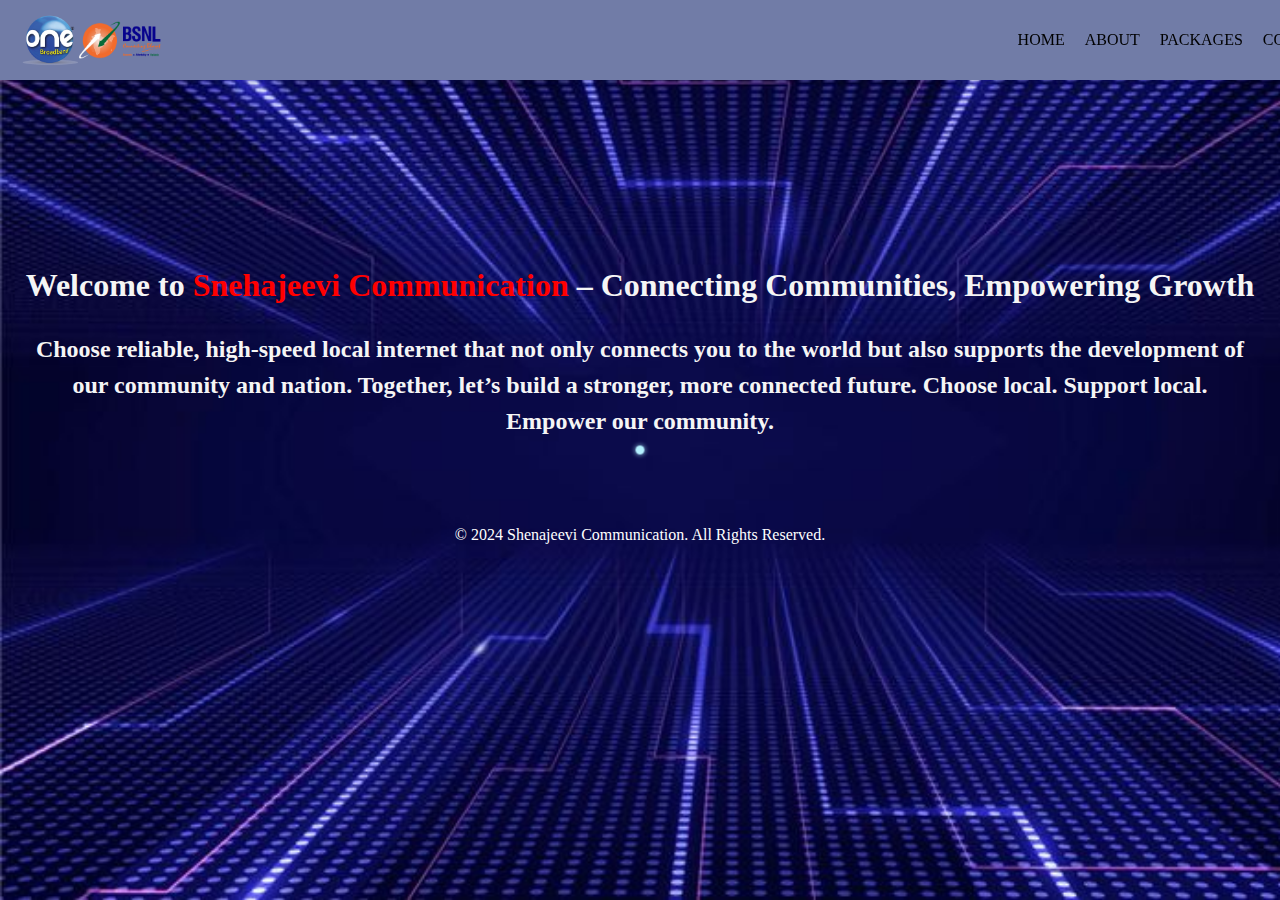
<file: index.html>
<!DOCTYPE html>
<html lang="en_US">
  <head>
    <meta charset="UTF-8">
    <meta name="viewport" content="width=device-width, initial-scale=1.0">
    <title>Snehajeevi Communication</title>
    <link rel="icon" type="image/x-icon" href="Logo.ico">
    <link rel="stylesheet" href="stylesheet.css">
     <link rel="stylesheet" href="menu.css">
  </head>

  <body>
    <div id="mobile-menu-placeholder"></div>
    <main>
    <div id="broadband">
      <img id="one" src="ONEBroadband.png">
      <img id="bsnl" src="BSNL-logo.png">
        <div class="menu">
            <a href="index.html">HOME</a>
            <a href="about.html">ABOUT</a>
            <a href="package.html">PACKAGES</a>
            <a href="contact.html">CONTACT</a>
        </div>
    </div>

    <div class="parent">
      <br>
      <br>
      <br>
      <br>
      <br>
    <h1>Welcome to <span class="name">Snehajeevi Communication</span> – Connecting Communities, Empowering Growth</h1>

    <h2> Choose reliable, high-speed local internet that not only connects you to the world but also supports the development of our community and nation.
    Together, let’s build a stronger, more connected future. Choose local. Support local. Empower our community.</h2>
  </div>
  </main>


  <footer>
    <br>
    <br>
    <p style="color: white; text-align: center;">&copy; 2024 Shenajeevi Communication. All Rights Reserved.</p>
  </footer>
    
  <script src="menu.js"></script>
</body>
</html>
</file>
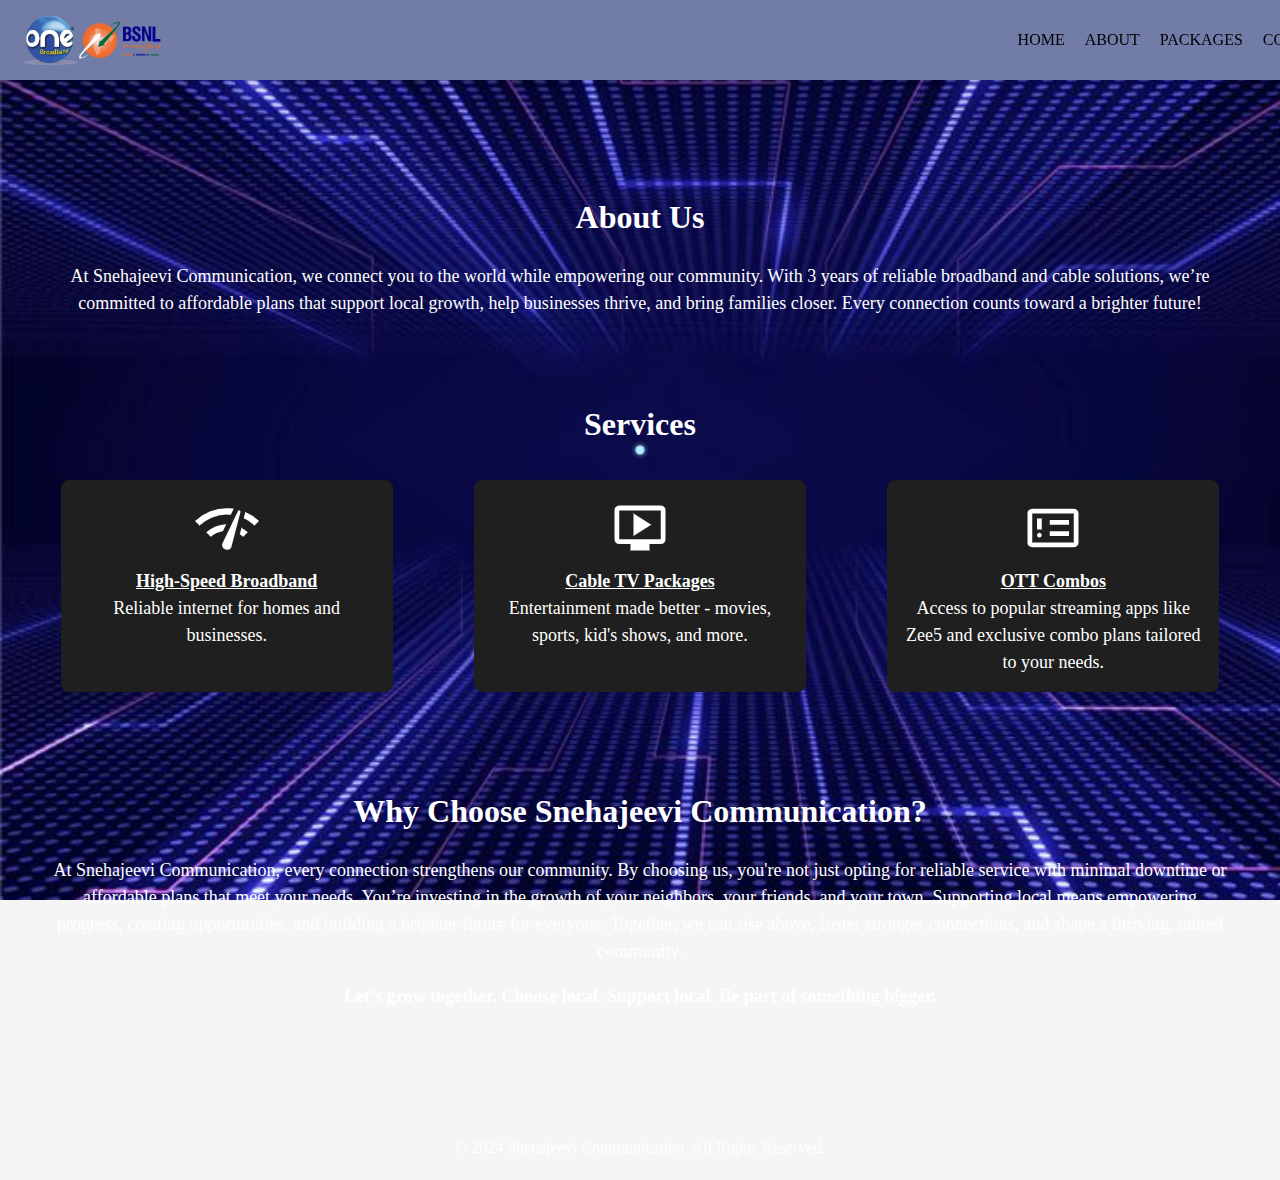
<file: about.html>
<!DOCTYPE html>
<html lang="en_US">
  <head>
    <meta charset="UTF-8">
    <meta name="viewport" content="width=device-width, initial-scale=1.0">
    <title>Snehajeevi Communication</title>
    <link rel="icon" type="image/x-icon" href="Logo.ico">
    <link rel="stylesheet" href="aboutstyle.css">
    <link rel="stylesheet" href="stylesheet.css">
    <link rel="stylesheet" href="menu.css">
  </head>

    <body>
      <div id="mobile-menu-placeholder"></div>
      <main>
      <div id="broadband">
        <img id="one" src="ONEBroadband.png">
        <img id="bsnl" src="BSNL-logo.png">
          <div class="menu">
              <a href="index.html">HOME</a>
              <a href="about.html">ABOUT</a>
              <a href="package.html">PACKAGES</a>
              <a href="contact.html">CONTACT</a>
          </div>
      </div>

      <div class="about">
        <br>
        <br>
        <br>
        <h1 >About Us</h1>
        <p>At Snehajeevi Communication, we connect you to the world while empowering our community. With 3 years of reliable broadband and cable solutions, we’re committed to affordable plans that support local growth, help businesses thrive, and bring families closer. Every connection counts toward a brighter future!</p>
        <br>
      </div>

      <div>
      <h1>Services</h1>
      <div class="service-container">
        <p class="service"><img src="speed.png" alt="High Speed"><br><strong style="text-decoration: underline;">High-Speed Broadband</strong><br>Reliable internet for homes and businesses.</p>
        <p class="service"><img src="tv.png" alt="TV Packages"><br><strong style="text-decoration: underline;">Cable TV Packages</strong><br>Entertainment made better - movies, sports, kid's shows, and more.</p>
        <p class="service"><img src="OT.png"><br><strong style="text-decoration: underline;">OTT Combos</strong><br>Access to popular streaming apps like Zee5 and exclusive combo plans tailored to your needs.</p>
      </div>
      <br>
      </div>


    <div class="why">
      <h1>Why Choose Snehajeevi Communication?</h1>
      <p>At Snehajeevi Communication, every connection strengthens our community. By choosing us, you're not just opting for reliable service with minimal downtime or affordable plans that meet your needs. You’re investing in the growth of your neighbors, your friends, and your town. Supporting local means empowering progress, creating opportunities, and building a brighter future for everyone. Together, we can rise above, foster stronger connections, and shape a thriving, united community.</p>
        <p><strong>Let’s grow together. Choose local. Support local. Be part of something bigger.</strong></p>
        <br>
      </div> 
      <main>


    <footer>
      <br>
      <br>
      <p style="color: white; text-align: center; font-size:16px;">&copy; 2024 Shenajeevi Communication. All Rights Reserved.</p>
    </footer>
 <script src="menu.js"></script>
  </body>
</html>
</file>
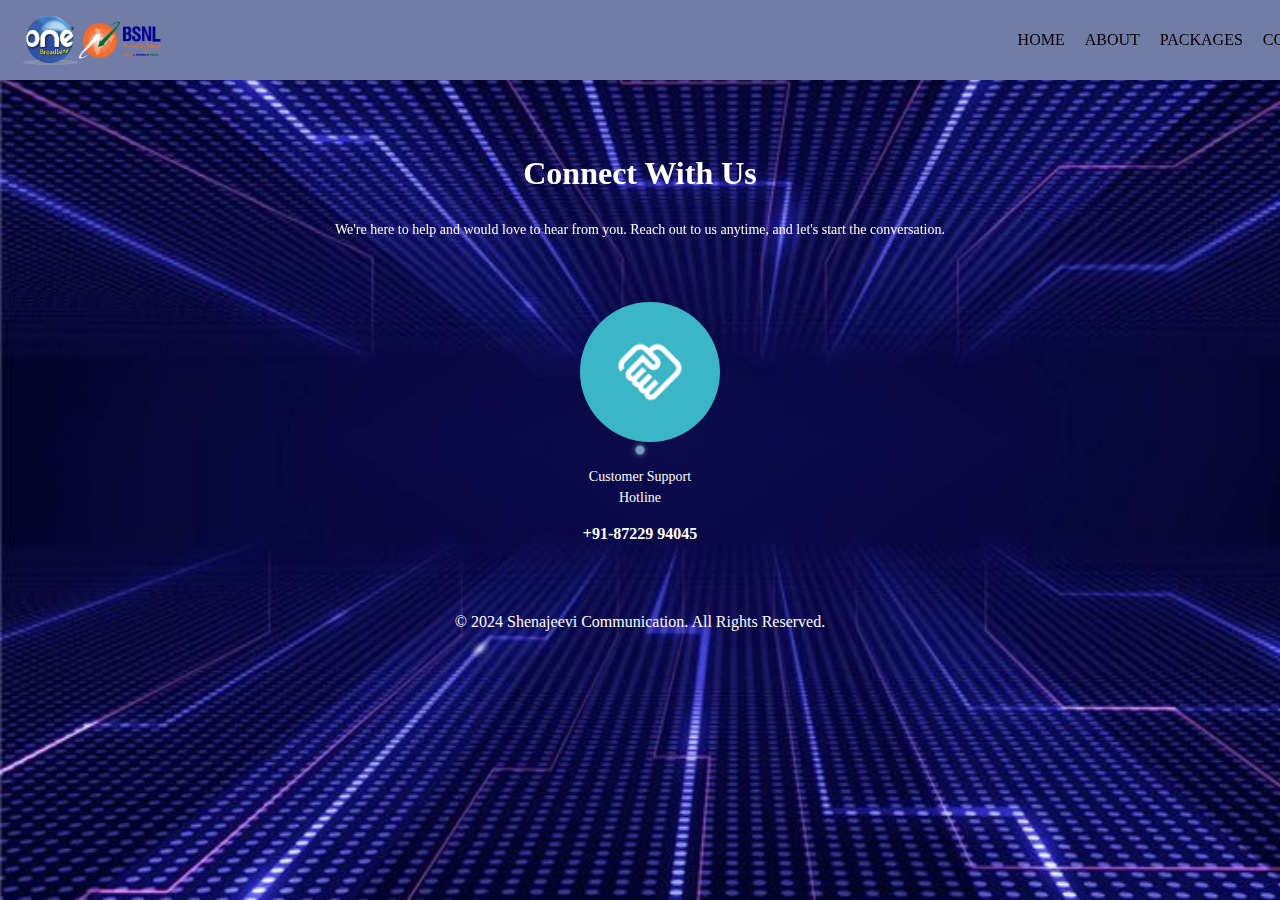
<file: contact.html>
<!DOCTYPE html>
<html lang="en_US">
  <head>
    <meta name="viewport" content="width=device-width, initial-scale=1.0">
    <title>Snehajeevi Communication</title>
    <link rel="icon" type="image/x-icon" href="Logo.ico">
    <link rel="stylesheet" href="stylesheet.css">
    <link rel="stylesheet" href="contactstyle.css">
     <link rel="stylesheet" href="menu.css">
  </head>

      <body>
        <div id="mobile-menu-placeholder"></div>
        <main>
        <div id="broadband">
          <img id="one" src="ONEBroadband.png">
          <img id="bsnl" src="BSNL-logo.png">
            <div class="menu">
                <a href="index.html">HOME</a>
                <a href="about.html">ABOUT</a>
                <a href="package.html">PACKAGES</a>
                <a href="contact.html">CONTACT</a>
            </div>
        </div>

        <div class="contact">
          <br>
          <br>
          <h1>Connect With Us</h1>
          <p>We're here to help and would love to hear from you. Reach out to us anytime, and let's start the conversation.</p>
          <br>
          <br>
        </div>

        <div class="imp-container">
          <div class="imp-item">
              <span class="imp">
                  <img src="help2.png" alt="Icon" />
              </span>
              <p>Customer Support Hotline</p>
              <h3>+91-87229 94045</h3>
          </div>
      </div>
        </main>

        <footer>
          <br>
          <br>
          <p style="color: white; text-align: center; font-size:16px;">&copy; 2024 Shenajeevi Communication. All Rights Reserved.</p>
        </footer>
        <script src="menu.js"></script>
      </body>
</html>
</file>
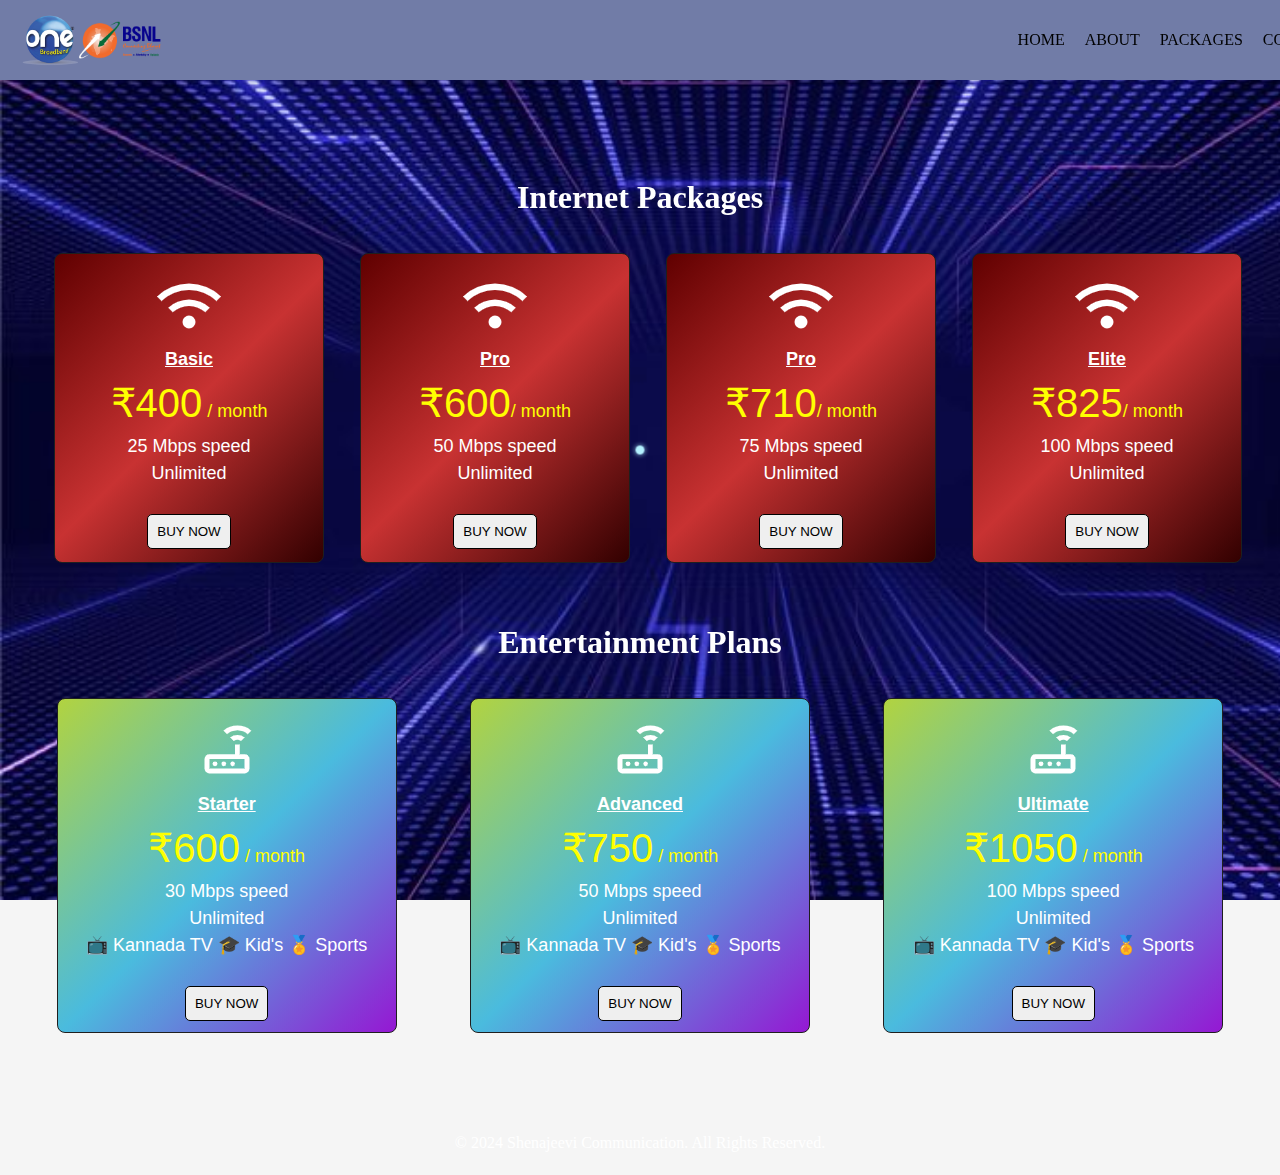
<file: package.html>
<!DOCTYPE html>
<html lang="en_US">
  <head>
    <meta name="viewport" content="width=device-width, initial-scale=1.0">
    <title>Snehajeevi Communication</title>
    <link rel="icon" type="image/x-icon" href="Logo.ico">
    <link rel="stylesheet" href="stylesheet.css">
    <link rel="stylesheet" href="packagestyle.css">
     <link rel="stylesheet" href="menu.css">
  </head>

      <body>
        <div id="mobile-menu-placeholder"></div>
        <main>
        <div id="broadband">
          <img id="one" src="ONEBroadband.png">
          <img id="bsnl" src="BSNL-logo.png">
            <div class="menu">
                <a href="index.html">HOME</a>
                <a href="about.html">ABOUT</a>
                <a href="package.html">PACKAGES</a>
                <a href="contact.html">CONTACT</a>
            </div>
        </div>

        <div>
          <br>
          <br>
          <br>
          <h1 class="package">Internet Packages</h1>
          <div class="package-container">
            <br>
            <p class="pack"><img src="wifi.png" alt="wifi"><br><strong class= "plan">Basic</strong><br><span class="money">&#8377;400</span><span style="color: yellow;"> / month</span><br> 25 Mbps speed<br>Unlimited<br><br><a href="tel:+91-87229 94045" style="text-decoration: underline;"><button>BUY NOW</button></a></p>
            <p class="pack"><img src="wifi.png" alt="wifi"><br><strong class= "plan">Pro</strong><br><span class="money">&#8377;600</span><span style="color: yellow;">/ month</span><br> 50 Mbps speed<br>Unlimited<br><br><a href="tel:+91-87229 94045"><button>BUY NOW</button></a></p>
            <p class="pack"><img src="wifi.png" alt="wifi"><br><strong class= "plan">Pro</strong><br><span class="money">&#8377;710</span><span style="color: yellow;">/ month</span><br> 75 Mbps speed<br>Unlimited<br><br><a href="tel:+91-87229 94045"><button>BUY NOW</button></a></p>
            <p class="pack"><img src="wifi.png" alt="wifi"><br><strong class= "plan">Elite</strong><br><span class="money">&#8377;825</span><span style="color: yellow;">/ month</span><br> 100 Mbps speed<br>Unlimited<br><br><a href="tel:+91-87229 94045"><button>BUY NOW</button></a></p>
          </div>
        </div>

        <div>
          <br>
          <h1 class="package">Entertainment Plans</h1>
          <div class="combo-container">
          <p class="combo"><img src="router.png" alt="wifi"><br><strong class= "plan">Starter</strong><br><span class="money">&#8377;600</span><span style="color: yellow;"> / month</span><br> 30 Mbps speed<br>Unlimited<br><span>📺 Kannada TV 🎓 Kid's 🏅 Sports</span> <br><br><a href="tel:+91-99450 55564" style="text-decoration: underline;"><button>BUY NOW</button></a></p>
          <p class="combo"><img src="router.png" alt="wifi"><br><strong class= "plan">Advanced</strong><br><span class="money">&#8377;750</span><span style="color: yellow;"> / month</span><br> 50 Mbps speed<br>Unlimited<br><span>📺 Kannada TV 🎓 Kid's 🏅 Sports</span> <br><br><a href="tel:+91-99450 55564" style="text-decoration: underline;"><button>BUY NOW</button></a></p>
          <p class="combo"><img src="router.png" alt="wifi"><br><strong class= "plan">Ultimate</strong><br><span class="money">&#8377;1050</span><span style="color: yellow;"> / month</span><br> 100 Mbps speed<br>Unlimited<br><span>📺 Kannada TV 🎓 Kid's 🏅 Sports</span> <br><br><a href="tel:+91-99450 55564" style="text-decoration: underline;"><button>BUY NOW</button></a></p>
        </div>
        <br>
        </div>
      </main>

      <footer>
        <br>
        <br>
        <p style="color: white; text-align: center; font-size:16px;">&copy; 2024 Shenajeevi Communication. All Rights Reserved.</p>
      </footer>
    <script src="menu.js"></script>
      </body>

</html>
</file>
<file: stylesheet.css>
body {
  background-color: #F5F5F5;
  background-image: url("BackGround.jpg");
  background-size: cover;
  background-attachment: fixed;
  margin:20px;
  line-height: 1.5;
  font-family: 'Times New Roman', Times, serif;
}

.parent {
  text-align: center;
  color:#F5F5F5;
  padding-top: 100px;
}

#broadband {
  background-color: #717ca7; 
  /*background-image: url(banner1.jpg);*/
  background-repeat: no-repeat;
  background-size: cover;
  display: flex; 
  align-items:center; 
  justify-content: space-between; 
  padding: 10px 20px; 
  position: fixed; 
  top: 0; 
  left: 0;
  width: 100%; 
  box-shadow: 0px 4px 6px rgba(0, 0, 0, 0.1); 
  z-index: 100; 
}

#broadband img {
  width: 60px; 
  height: 60px; 
  object-fit: contain; 
  margin-right: 10px;
}

#bsnl {
  width: 60px; 
  height: 60px;
  transform: scale(1.44); 
}

#mainlogo {
  margin: auto;
  margin-top: 10px;
  width: 40%;
  display: block;
  border: none;
  padding: 5px;
  height: auto;
}

.image-resize {
  animation: grow 0.9s forwards ease 1s; 
}

@keyframes grow {
  0% {
    transform: translateY(-100%);
    opacity: 0; 
  }
  100% {
    transform: translateY(0);
    opacity: 1; 
  }
}

#mainlogo{
  animation: grow 0.9s ease-out !important;
}

.menu {
  display:flex;
  gap: 20px;
  word-spacing: 30px;
  margin-left: 67%;
  text-transform: uppercase;
  margin-right: auto;
}

.menu a:link {
  color: #000000;
  text-decoration: none;
}

.menu a:visited {
  color: #000000;
  text-decoration: underline; 
}

.menu a:hover {
  color: rgb(255, 244, 199);
  background-color: rgba(147, 142, 142, 0.8);
  border: 1px solid rgba(167, 165, 165, 0.8);
  padding:2px;
  border-radius: 2px;
}

.menu a:active {
  color: rgb(67, 67, 66);
  text-decoration: underline;
}

.name{
  color:red;
}

.maincontent{
  color:#F5F5F5
}

/* Custom Animated Cursor */
.custom-cursor {
  position: fixed;
  top: 0;
  left: 0;
  width: 9px;
  height: 9px;
  pointer-events: none;
  border-radius: 50%;
  background: radial-gradient(circle, #b3f0ff 90%, rgba(179,240,255,0.2) 100%);
  box-shadow: 0 0 4px 1px #b3f0ff88;
  opacity: 0.65;
  z-index: 9999;
  transform: translate(-50%, -50%) scale(1);
  transition: background 0.2s, box-shadow 0.2s, transform 0.18s cubic-bezier(.22,1,.36,1);
  mix-blend-mode: lighten;
}
.custom-cursor.cursor-hover {
  background: radial-gradient(circle, #fff 90%, #b3f0ff 100%);
  box-shadow: 0 0 8px 2px #b3f0ffcc, 0 0 2px 0.5px #fff;
  transform: translate(-50%, -50%) scale(1.1);
}
@media (max-width: 768px) {
  .custom-cursor {
    display: none;
  }
  #broadband {
    flex-direction: column;
    padding: 10px;
    text-align: center;
  }

  .menu {
    display: block;
    text-align: center;
    word-spacing: 15px;
    margin: 10px 0;
  }

  #mainlogo {
    width: 60%;
    margin: 20px auto;
  }

  .parent h1, .parent h2 {
    font-size: 1.4rem;
    line-height: 1.8;
  }

  .maincontent p {
    font-size: 0.9rem;
  }
  .parent {
    padding-top: 90px;
  }
}

/* Styles for phones (screen width 480px and below) */
@media (max-width: 480px) {
  #broadband {
    flex-direction: column;
    padding: 10px;
    text-align: center;
  }

  .menu {
    display: block;
    text-align: center;
    word-spacing: 10px;
    margin: 10px 0;
  }

  .menu a {
    display: block;
    margin: 5px 0;
  }

  #mainlogo {
    width: 90%;
    margin-top: 20px;
  }

  .parent h1, .parent h2 {
    font-size: 1.2rem;
    line-height: 1.5;
  }

  .maincontent p {
    font-size: 0.8rem;
  }
  #broadband img {
    display: none !important;
  }
  .parent {
    padding-top: 80px;
  }
}
</file>
<file: menu.css>
/* Mobile-Specific Styles */
#menu-toggle {
  display: none; /* Hidden by default */
  background-color: #1d1f24;
  color: white;
  border: none;
  padding: 10px 15px;
  font-size: 18px;
  position: fixed;
  top: 10px;
  right: 10px;
  z-index: 101; /* Ensure it's above everything else */
  cursor: pointer;
  border-radius: 5px;
}

#mobile-sidebar {
  display: none; /* Initially hidden */
  position: fixed;
  top: 0;
  left: 0;
  width: 80%; /* Take up a portion of the screen */
  height: 100%;
  background-color: rgba(0, 0, 0, 0.9);
  color: white;
  padding: 20px;
  z-index: 100; /* Below the toggle button */
  box-shadow: 0px 4px 8px rgba(0, 0, 0, 0.3);
  overflow-y: auto;
}

#mobile-sidebar ul {
  list-style: none;
  padding: 0;
}

#mobile-sidebar li {
  margin: 20px 0;
}

#mobile-sidebar a {
  text-decoration: none;
  color: white;
  font-size: 20px;
  display: flex;
  align-items: center;
}

#mobile-sidebar .menu-icon {
  height: 24px;
  width: 24px;
  margin-right: 10px;
}

/* Desktop-Specific Styles for Logos */
#broadband img {
  width: 60px;
  height: 60px;
  object-fit: contain;
  margin-right: 10px;
}

/* Responsive Styles */
@media (max-width: 768px) {
  .menu {
    display: none; /* Hide desktop menu */
  }

  #menu-toggle {
    display: block; /* Show toggle button */
  }

  #broadband img {
    display: none; /* Hide desktop images on smaller screens */
  }
}

@media (max-width: 480px) {
  #mobile-sidebar {
    width: 65%;
  }
}
</file>
<file: aboutstyle.css>
/* Global Styles */
body {
  margin: 0;
  padding: 0;
  color: white;
  text-align: center;
  padding-top: 60px; /* Adjusted to avoid extra space */
  background-color: #000; /* Background for better visibility */
  overflow-x: hidden; /* Prevent horizontal scroll on small screens */
}

p {
  font-size: 18px;
  line-height: 1.5;
  padding: 0 10px; /* Add padding for better readability on smaller screens */
}

/* Service Container */
.service-container {
  display: flex; 
  justify-content: space-around; 
  align-items: center; 
  margin: 20px auto; 
  flex-wrap: wrap; /* Allow wrapping for smaller screens */
}

.service {
  max-width: 300px;
  border: 1px solid #1f1f1f;
  height: 180px ; /* Make height flexible for dynamic content */
  padding: 15px;
  text-align: center;
  background-color: #1f1f1f;
  border-radius: 8px;
  margin: 10px;
  transition: background-color 0.3s ease;
}

.service:hover {
  background: linear-gradient(135deg, #8b001f, #e7003a, #4b0012);
}
@keyframes slideInLeftToRight {
  0% {
    transform: translateX(-100%);
    opacity: 0; 
  }
  100% {
    transform: translateX(0);
    opacity: 1; 
  }
}

@keyframes slideInRightToLeft {
  0% {
    transform: translateX(-100%);
    opacity: 0; 
  }
  100% {
    transform: translateX(0);
    opacity: 1; 
  }
}

/* Animations */
.about {
  animation: slideInLeftToRight 1.3s ease-out forwards;
  position: relative;
  margin: 0 auto; /* Center the about section */
  padding: 20px; /* Ensure proper padding for responsiveness */
  text-align: center; /* Center align content */
}

.why {
  animation: slideInRightToLeft 1.3s ease-out forwards;
  position: relative;
  padding: 20px;
  text-align: center;
}

/* Responsive Styles */

/* Tablet (768px and below) */
@media (max-width: 768px) {
  body {
    padding-top: 50px; /* Adjust spacing for mobile header */
  }

  p {
    font-size: 15px;
    line-height: 1.5;
  }

  .service-container {
    flex-direction: column; /* Stack items vertically */
    align-items: center;
    padding: 10px; /* Add spacing for smaller screens */
  }

  .service {
    max-width: 90%; /* Adjust width for tablets */
    margin-bottom: 20px;
    padding: 20px; /* Increase padding for better content spacing */
  }
  .about {
    animation: slideInLeftToRight 1s ease-out forwards; /* Simplified animation */
    margin: 10px auto;
    padding: 10px;
    text-align: center;
  }

  .why {
    animation: slideInRightToLeft 1s ease-out forwards; /* Simplified animation */
    padding: 10px;
    margin: 10px auto;
  }
}


/* Phones (480px and below) */
@media (max-width: 480px) {
  body {
    padding-top: 40px; /* Adjust header spacing for smaller devices */
  }

  p {
    font-size: 14px; /* Smaller font for readability */
    line-height: 1.4;
    padding: 0 5px; /* Add padding for edge alignment */
  }

  .service-container {
    flex-direction: column; /* Stack services vertically */
    align-items: center;
    gap: 10px; /* Add spacing between items */
    padding: 5px; /* Reduce padding for smaller screens */
  }

  .service {
    max-width: 100%; /* Take full screen width */
    padding: 10px; /* Adjust padding */
    text-align: center;
    height: auto; /* Adapt height to content */
  }
  
  .about {
    animation: slideInLeftToRight 1s ease-out forwards; /* Keep animation */
    margin: 5px auto; /* Reduce top/bottom margins */
    padding: 10px; /* Adjust padding */
    text-align: center;
    font-size: 16px; /* Scale font size down */
  }

  .why {
    animation: slideInRightToLeft 1s ease-out forwards; /* Keep animation */
    margin: 5px auto;
    padding: 10px;
  }
}
</file>
<file: contactstyle.css>
body {
  font-family:'Times New Roman', Times, serif;
  margin-top: auto;
  color:white;
  text-align: center;
  padding-top: 80px;
 } 

 @keyframes LeftToRigth {
    0%{
      transform: translateY(-100%);
      opacity: 0;
    }
    100%{
      transform: translateY(0);
      opacity: 1;
    }
 }

 .contact{
    animation: LeftToRigth 1.3s ease-out forwards !important;
    position: relative;
 }

 p{
  font-size: 18px;
  line-height: 1.5;
}

@keyframes BottomToTop {
  0%{
    transform: translateY(-50%);
    opacity: 0;
  }
  100%{
    transform: translateY(0);
    opacity: 1;
  }
}

/* Style the container to align items */
.imp-container {
  display: flex; /* Use flexbox for alignment */
  flex-wrap: wrap; /* Allow wrapping for multiple rows */
  gap: 280px; /* Space between items */
  justify-content: center; /* Center items in the container */
}

/* Individual items (circle + text) */
.imp-item {
  text-align: center; /* Center align circle and text */
  width: 120px; /* Set a fixed width for each item */
}

.imp {
  animation: BottomToTop 1.3s ease-out !important;
  position: relative;
  display: inline-flex; /* Center icon in the circle */
  justify-content: center;
  align-items: center;
  width: 140px; 
  height: 140px;
  background-color: #3bb6c6; 
  border-radius: 50%; 
  margin: 0 auto 10px auto; 
}

/* Icon inside the circle */
.imp img {
  width: 50%; 
  height: 50%;
  object-fit: contain; /* Keep icon aspect ratio */
}

.imp-item h3 {
  font-size: 16px;
  color: #ffffff;
  margin: 0;
}

.map-container {
  margin: 0; 
  padding: 0;
  width: 100%; /* Make it responsive */
  max-width: 700px; /* Limit the maximum width */
  margin:auto; /* Center the map on the page */
  overflow: hidden; /* Prevent iframe overflow */
}

.map-container iframe {
  width: 100%;
  height: 350px; /* Adjust height as needed */
  border: none; /* Remove default iframe border */
}

/* For tablets and below (max-width 768px) */
@media (max-width: 768px) {
  .imp-container {
    gap: 50px; /* Reduce gap between circles */
  }

  .imp {
    width: 120px; /* Reduce circle size */
    height: 120px;
  }

  .imp img {
    width: 40%; /* Adjust icon size inside the circle */
    height: 40%;
  }

  .imp-item h3 {
    font-size: 14px; /* Smaller text */
  }

  .map-container iframe {
    height: 300px; /* Adjust map height */
  }

  p {
    font-size: 16px; /* Reduce paragraph font size */
  }
}

/* For phones (screen width 480px and below) */
@media (max-width: 480px) {
  .imp-container {
    flex-direction: column; /* Stack items vertically */
    gap: 30px; /* Reduce gap further */
    align-items: center; /* Center items horizontally */
    padding: 10px;
  }

  .imp {
    width: 100px; /* Smaller circle size */
    height: 100px;
  }

  .imp img {
    width: 30%; /* Smaller icon size */
    height: 30%;
  }

  .imp-item h3 {
    font-size: 12px; /* Reduce text size */
  }

  .map-container iframe {
    height: 250px; /* Further adjust map height */
  }

  p {
    font-size: 14px; /* Smaller paragraph font size */
  }
}
  p {
    font-size: 14px; /* Smaller paragraph font size */
  }
</file>
<file: packagestyle.css>
body {
  font-family:'Times New Roman', Times, serif;
  margin-top: auto;
  color:white;
  text-align: center;
  padding-top: 80px;
 } 

 @keyframes LeftToRigth {
    0%{
      transform: translateX(-100%);
      opacity: 0;
    }
    100%{
      transform: translateX(0);
      opacity: 1;
    }
 }

 .package{
    animation: LeftToRigth 1.3s ease-out forwards !important;
    position: relative;
 }

 .pack {
  font-family:Arial, Helvetica, sans-serif;
  width: 270px; 
  height: 310px; 
  border: 1px solid #1f1f1f;
  padding: 20px; 
  text-align: center;
  background: linear-gradient(135deg, #600000, #c83232, #320000);
  border-radius: 8px;
  margin: 10px;
  box-sizing: border-box; 
}

.package-container {
  display: flex;
  justify-content: space-around;
  align-items: center;
  flex-wrap: wrap; 
}

p{
  font-size: 18px;
  line-height: 1.5;
}

.plan{
  text-decoration: underline;
}

.money{
  font-size: 40px;
  color: yellow;
}

button{
  padding: 9px;
  border: 1px double black;
  border-radius: 5px;
}

.combo{
    font-family:Arial, Helvetica, sans-serif;
    width: 340px; 
    height: 335px; 
    border: 1px solid #1f1f1f;
    padding: 20px; 
    text-align: center;
    background: linear-gradient(135deg, #b1d340, #4abbde, #9518d3);
    border-radius: 8px;
    margin: 10px;
    box-sizing: border-box; 
}

.combo-container {
  display: flex;
  justify-content: space-around;
  align-items: center;
  flex-wrap: wrap; 
}
/* Styles for tablets (screen width 768px and below) */
@media (max-width: 768px) {
  .pack,
  .combo {
    width: 80%; /* Reduce width for smaller screens */
    height: auto; /* Let height adjust to content */
    padding: 15px;
    margin: 15px auto; /* Center items */
  }

  .package-container,
  .combo-container {
    flex-direction: column; /* Stack items vertically */
    align-items: center;
  }

  p {
    font-size: 16px; /* Reduce font size for better readability */
    line-height: 1.4;
  }

  .money {
    font-size: 35px; /* Adjust font size */
  }

  button {
    padding: 8px;
    font-size: 14px; /* Adjust button size */
  }
}

/* Styles for phones (screen width 480px and below) */
@media (max-width: 480px) {
  .pack,
  .combo {
    width: 90%; /* Further reduce width for phones */
    height: auto;
    padding: 10px;
    margin: 10px auto; /* Center items */
  }

  p {
    font-size: 14px; /* Smaller font size for paragraphs */
    line-height: 1.3;
  }

  .money {
    font-size: 30px; /* Adjust font size for money */
  }

  button {
    padding: 6px;
    font-size: 12px; /* Smaller button size for phones */
  }
}
</file>
